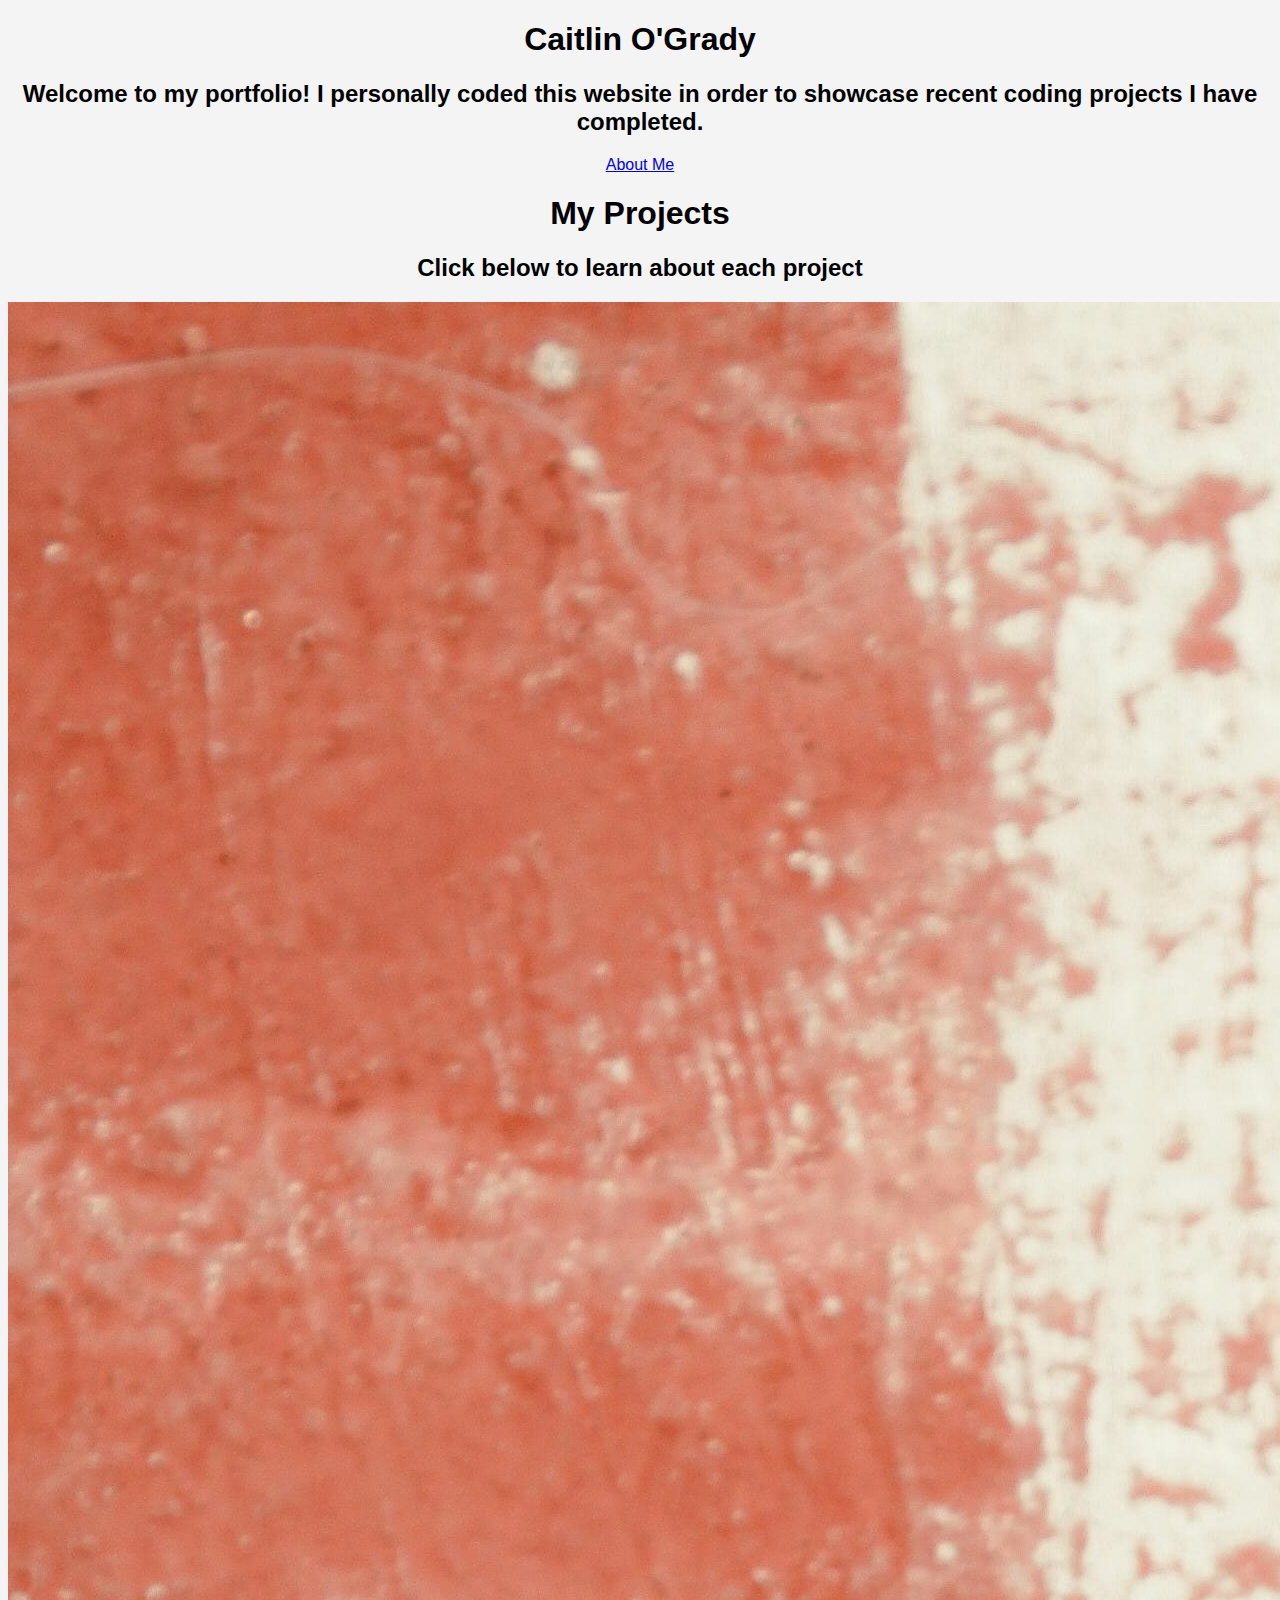
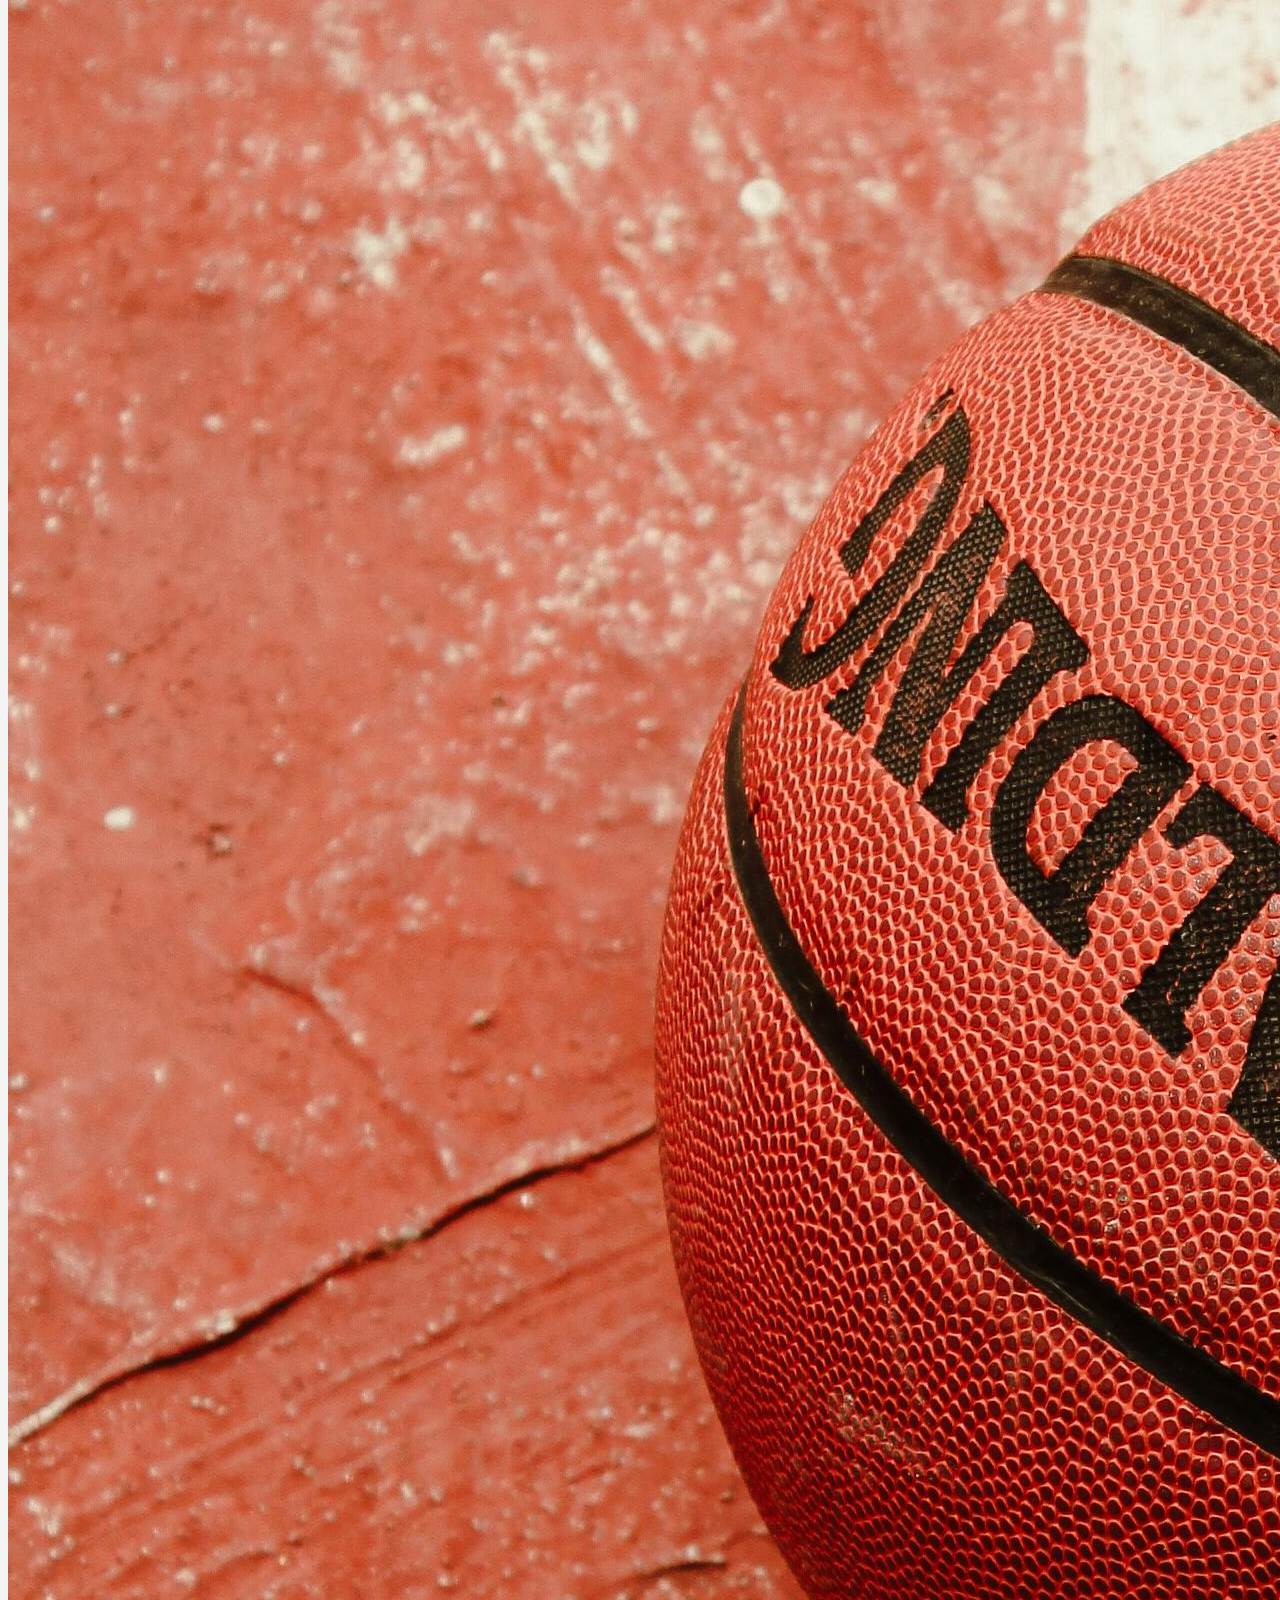
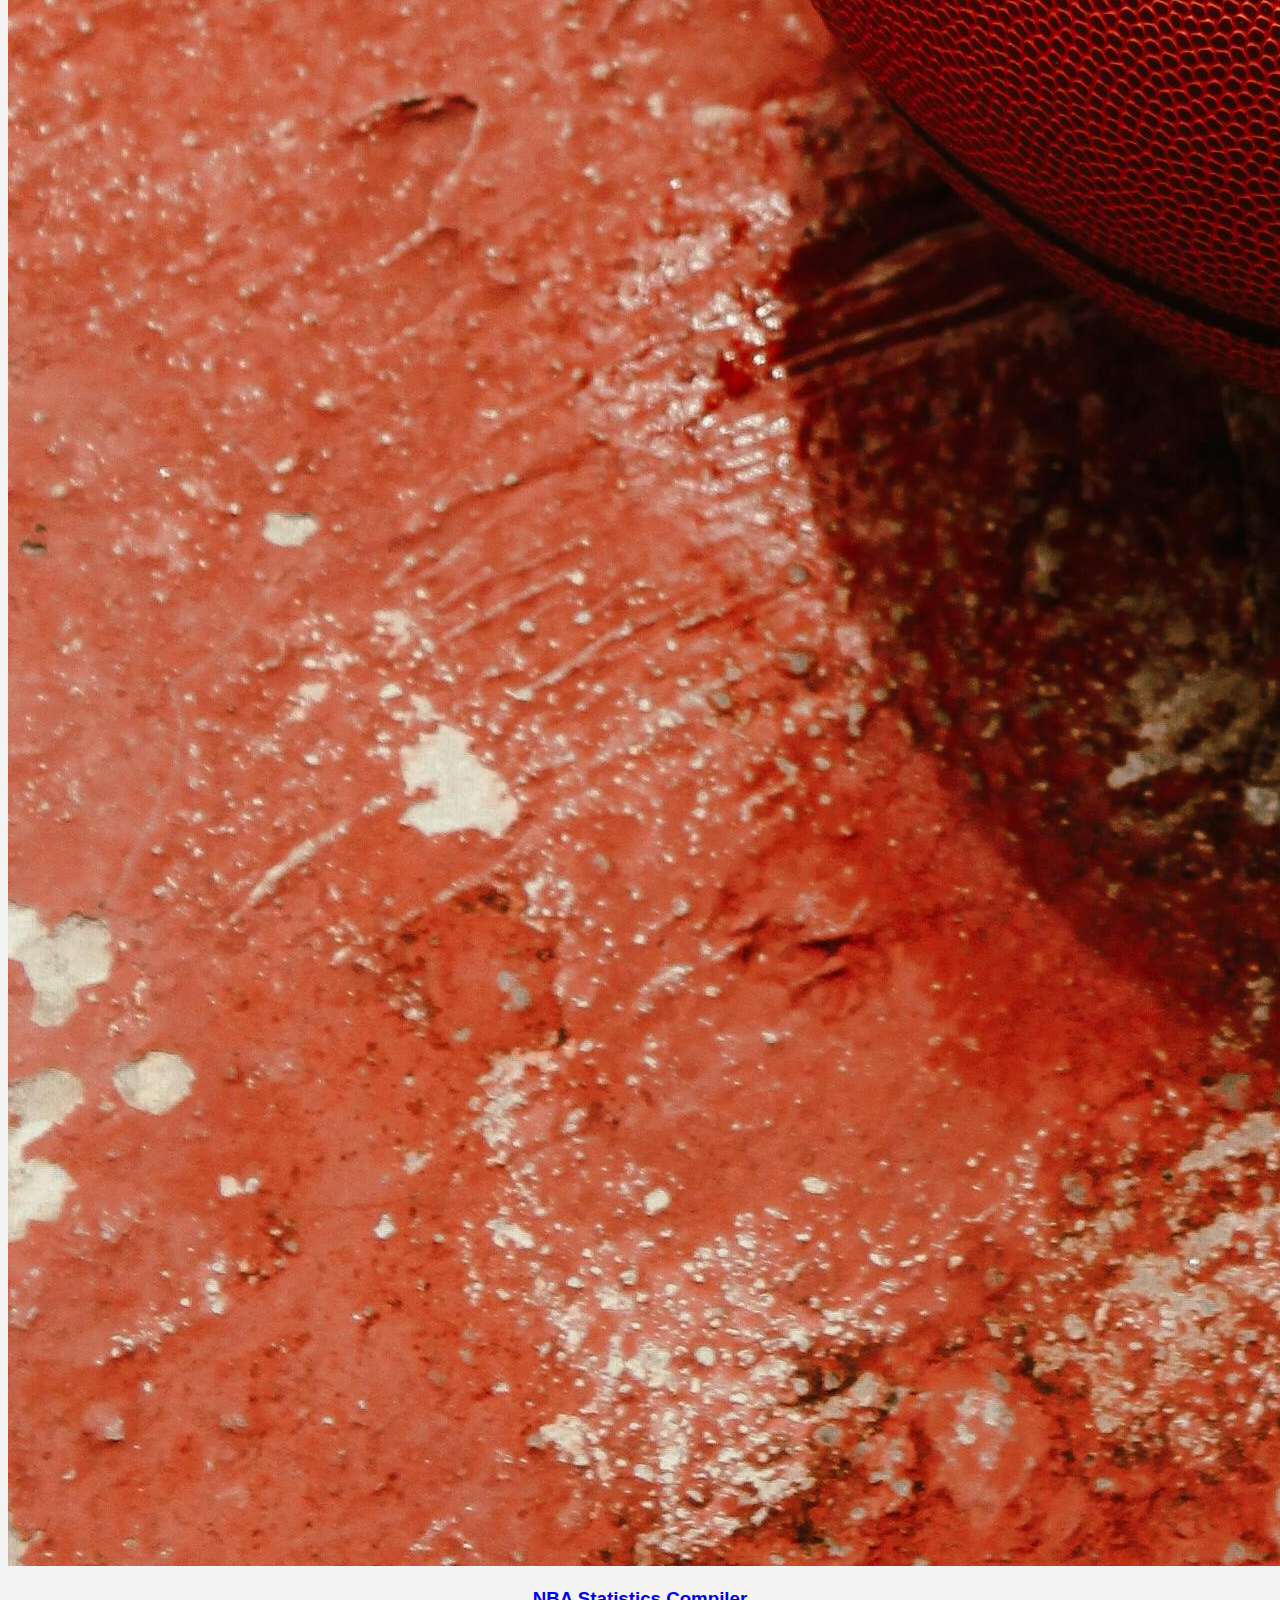
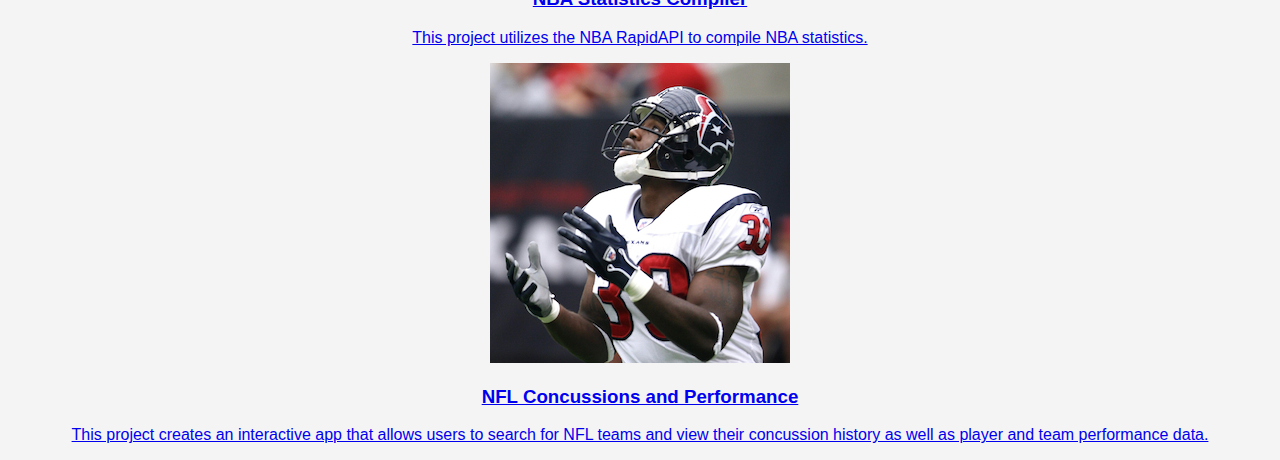
<file: index.html>
<!DOCTYPE html>
<html lang="en">
<head>
    <meta charset="UTF-8">
    <meta name="viewport" content="width=device-width, initial-scale=1.0">
    <title>Portfolio Main Page</title>
    <link rel="stylesheet" href="styles.css"> <!-- Link to external CSS -->
</head>
<body>
    <header>
        <h1>Caitlin O'Grady</h1>
        <h2>Welcome to my portfolio! I personally coded this website in order to showcase recent coding projects I have completed.</h2>
    </header>
    
    <nav>
        <a href="about.html" class="about-link">About Me</a>
    </nav>
    
    <section>
        <h1>My Projects</h1>
        <h2>Click below to learn about each project</h2>
        <div class="link-container">
            <a href="NBA1.html" class="link-box">
                <img src="NBA1.jpg" alt="NBA Image 1">
                <h3>NBA Statistics Compiler</h3>
                <p>This project utilizes the NBA RapidAPI to compile NBA statistics. </p>
            </a>
            <a href="NFL1.html" class="link-box">
                <img src="NFL1.jpg" alt="NFL Image 1">
                <h3>NFL Concussions and Performance</h3>
                <p>This project creates an interactive app that allows users to search for NFL teams and view their concussion history as well as player and team performance data. </p>
            </a>
        </div>
    </section>
</body>
</html>
</file>
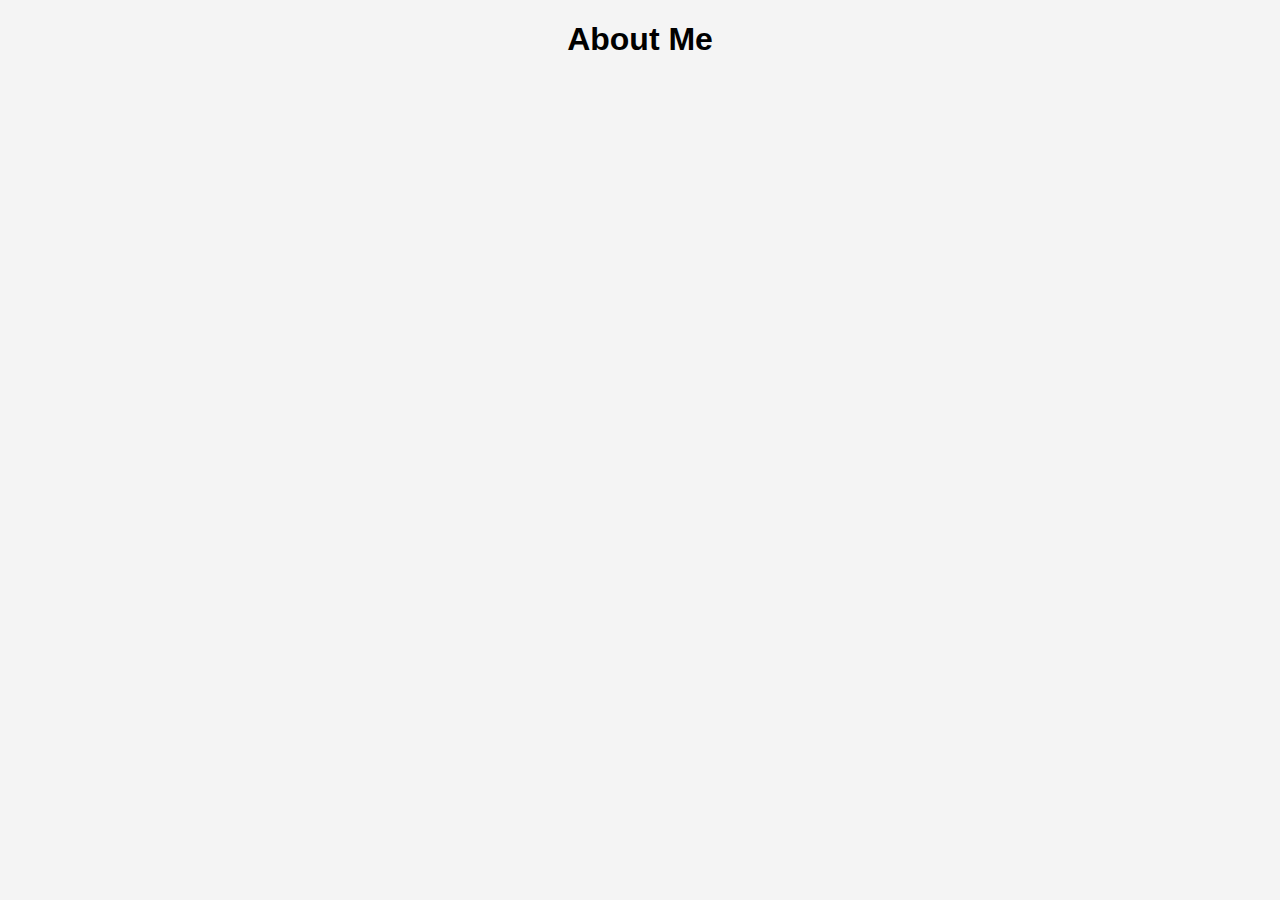
<file: about.html>
<!DOCTYPE html>
<html lang="en">
<head>
    <meta charset="UTF-8">
    <meta name="viewport" content="width=device-width, initial-scale=1.0">
    <title>About Me</title>
    <link rel="stylesheet" href="styles.css"> <!-- Link to external CSS -->
</head>

<body>
	<header>
		<h1>About Me</h1>
	</header>
</body>
</file>
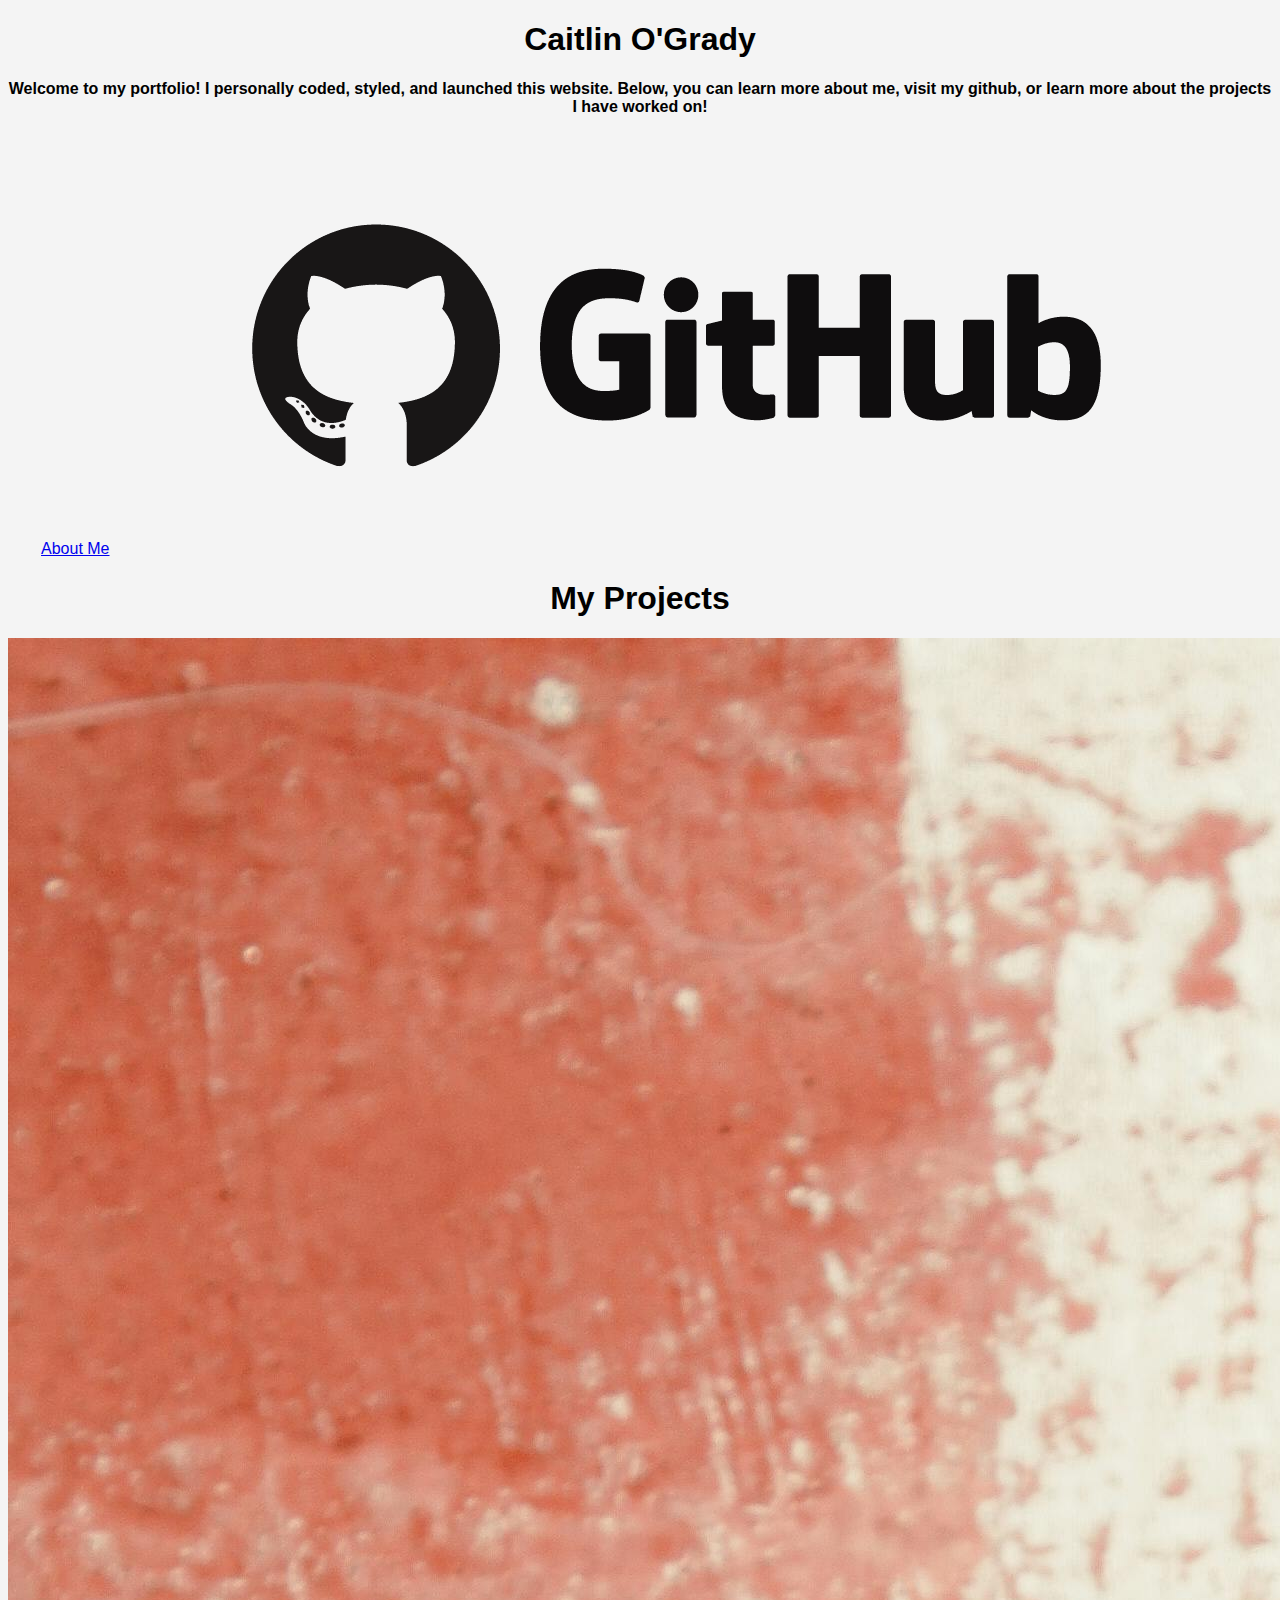
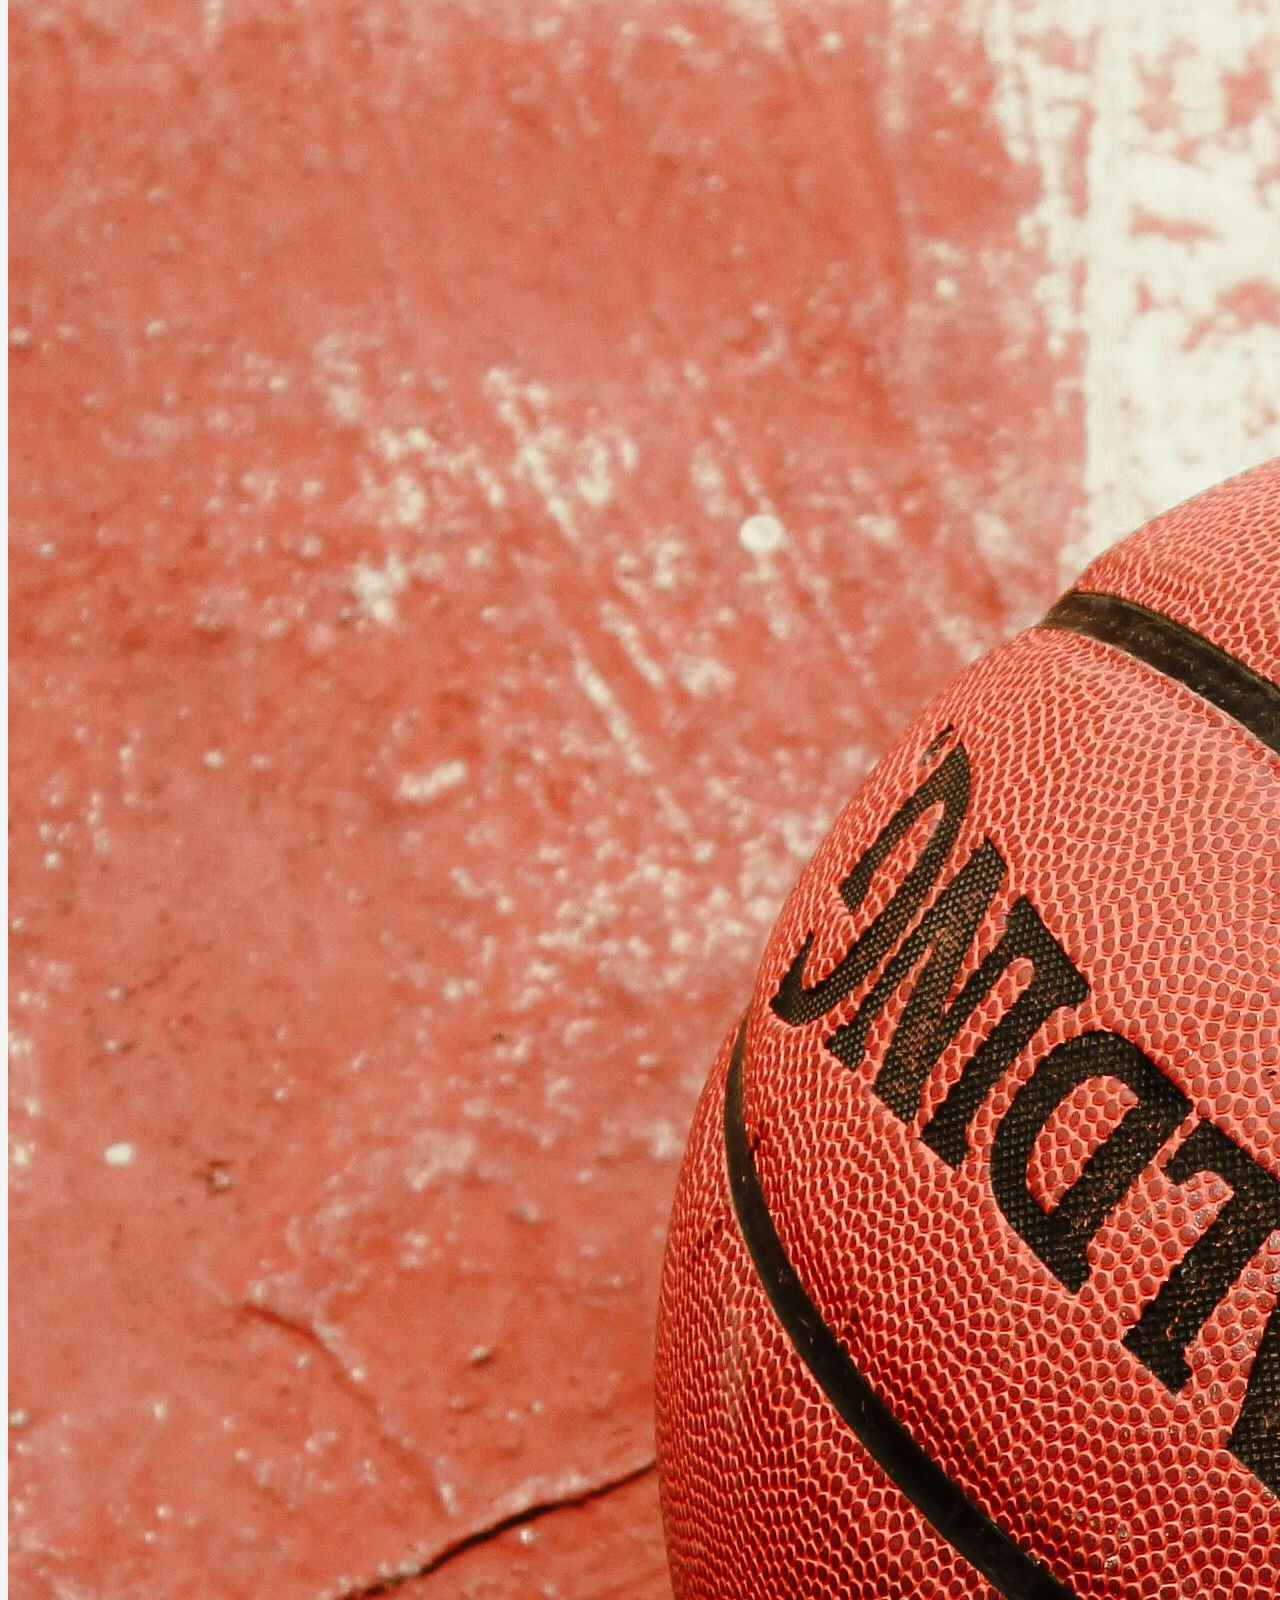
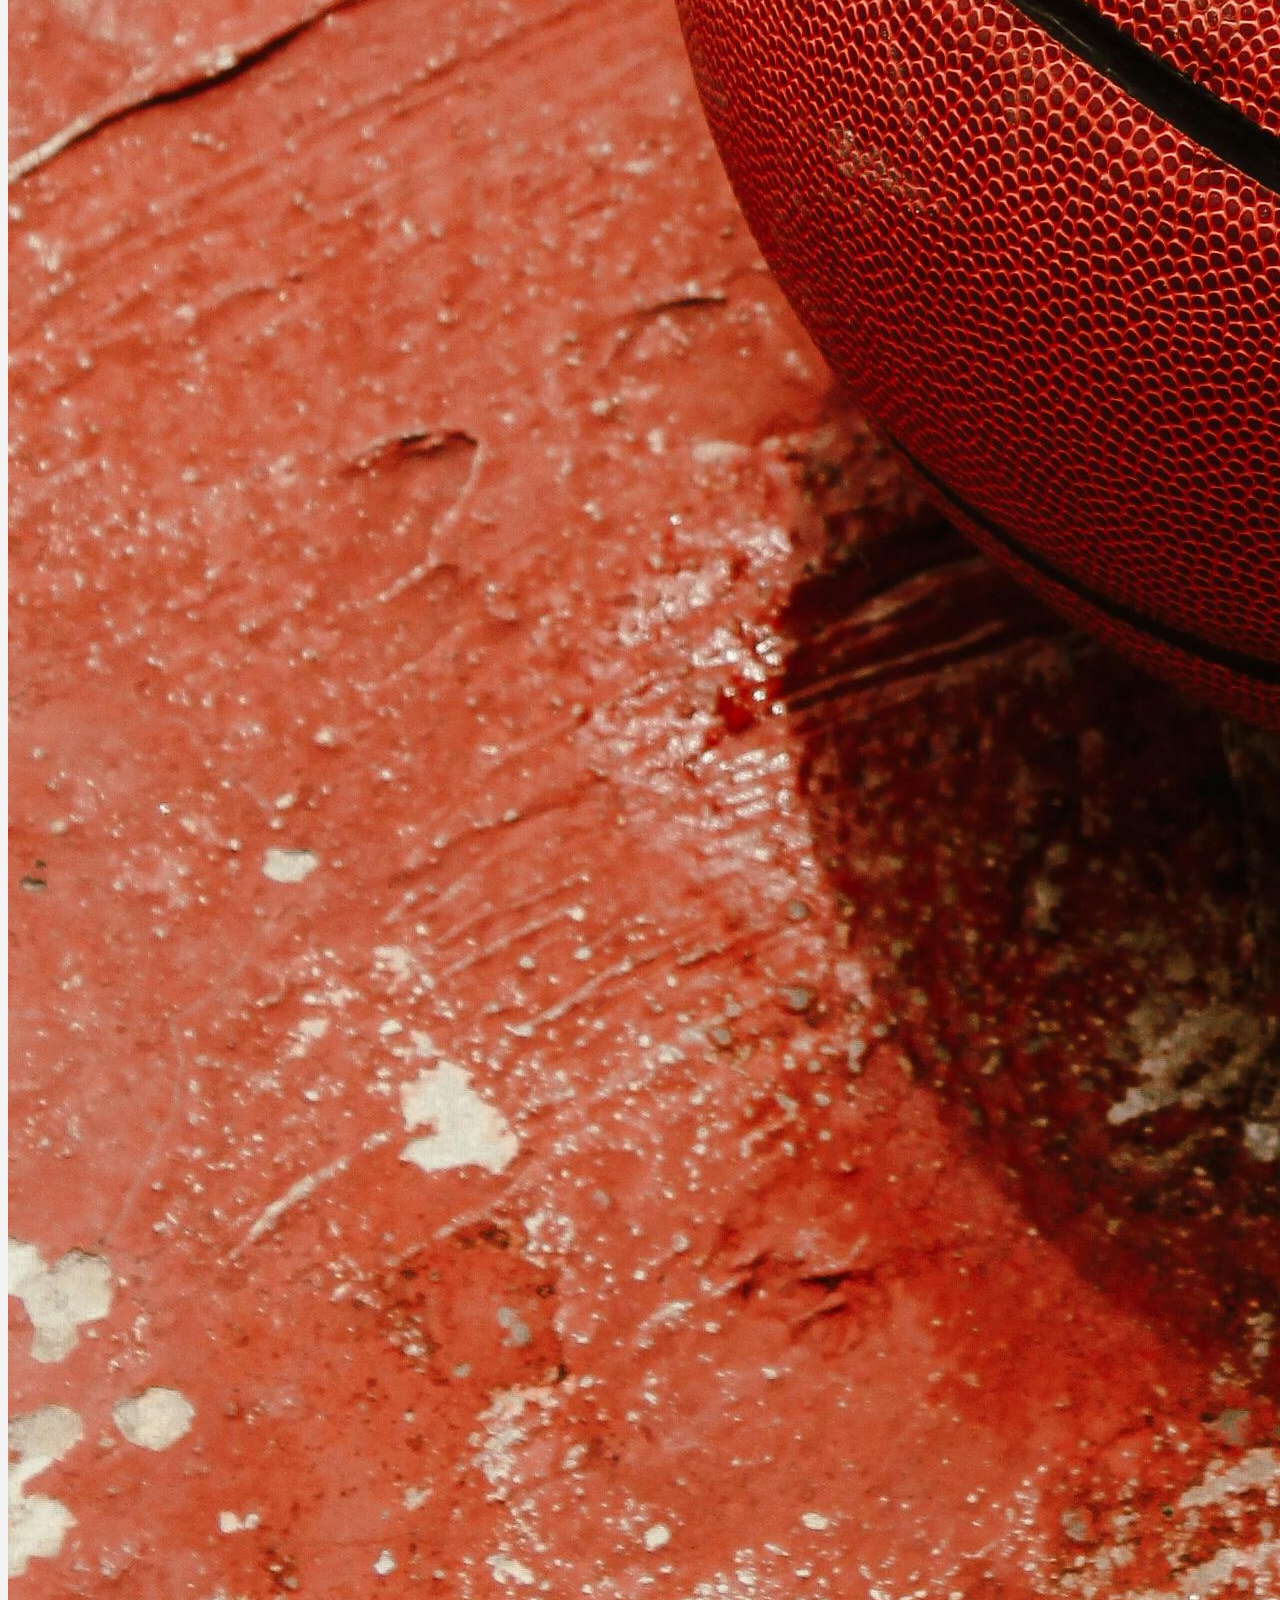
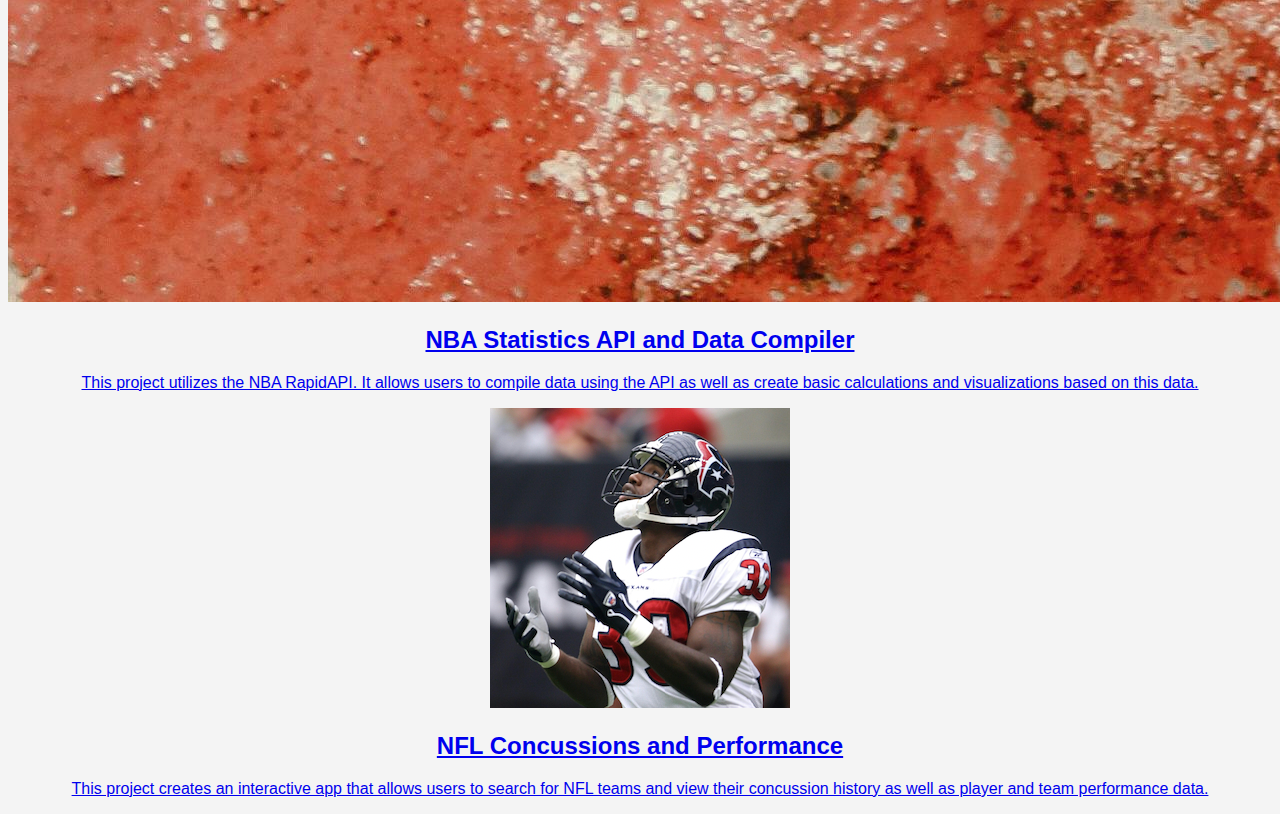
<file: indexold.html>
<!DOCTYPE html>
<html lang="en">
<head>
    <meta charset="UTF-8">
    <meta name="viewport" content="width=device-width, initial-scale=1.0">
    <title>Portfolio Main Page</title>
    <link rel="stylesheet" href="styles.css"> <!-- Link to external CSS -->
    <link rel="preconnect" href="https://fonts.googleapis.com">
    <link rel="preconnect" href="https://fonts.gstatic.com" crossorigin>
    <link href="https://fonts.googleapis.com/css2?family=Ultra&display=swap" rel="stylesheet">
    <link rel="preconnect" href="https://fonts.googleapis.com">
    <link rel="preconnect" href="https://fonts.gstatic.com" crossorigin>
    <link href="https://fonts.googleapis.com/css2?family=Slabo+27px&family=Ultra&display=swap" rel="stylesheet">

</head>
<body>
    <header>
        <h1>Caitlin O'Grady</h1>
        <h4>Welcome to my portfolio! I personally coded, styled, and launched this website. Below, you can learn more about me, visit my github, or learn more about the projects I have worked on!</h4>
        
        <nav class="header-nav">
            <a href="about.html" class="about-link">About Me</a>
            <a href="https://github.com/caitlinogrady" target="_blank">
                <img src="github.jpg" alt="GitHub" class="github-logo">
            </a>
        </nav>
    </header>
 
    
    <section>
        <div class="proj-header">
        <h1>My Projects</h1>
        </div>
        <div class="link-container">
            <a href="NBA1.html" class="link-box">
				<img src="NBA1.jpg" alt="NBA Image 1" class="project-image">
				<h2>NBA Statistics  API and Data Compiler</h2>
				<p>This project utilizes the NBA RapidAPI. It allows users to compile data using the API as well as create basic calculations and visualizations based on this data.</p>
			</a>
			<a href="NFL1.html" class="link-box">
				<img src="NFL1.jpg" alt="NFL Image 1" class="project-image">
				<h2>NFL Concussions and Performance</h2>
				<p>This project creates an interactive app that allows users to search for NFL teams and view their concussion history as well as player and team performance data. </p>
			</a>
        </div>
    </section>

    <footer class="footer"></footer>
</body>
</html>
</file>
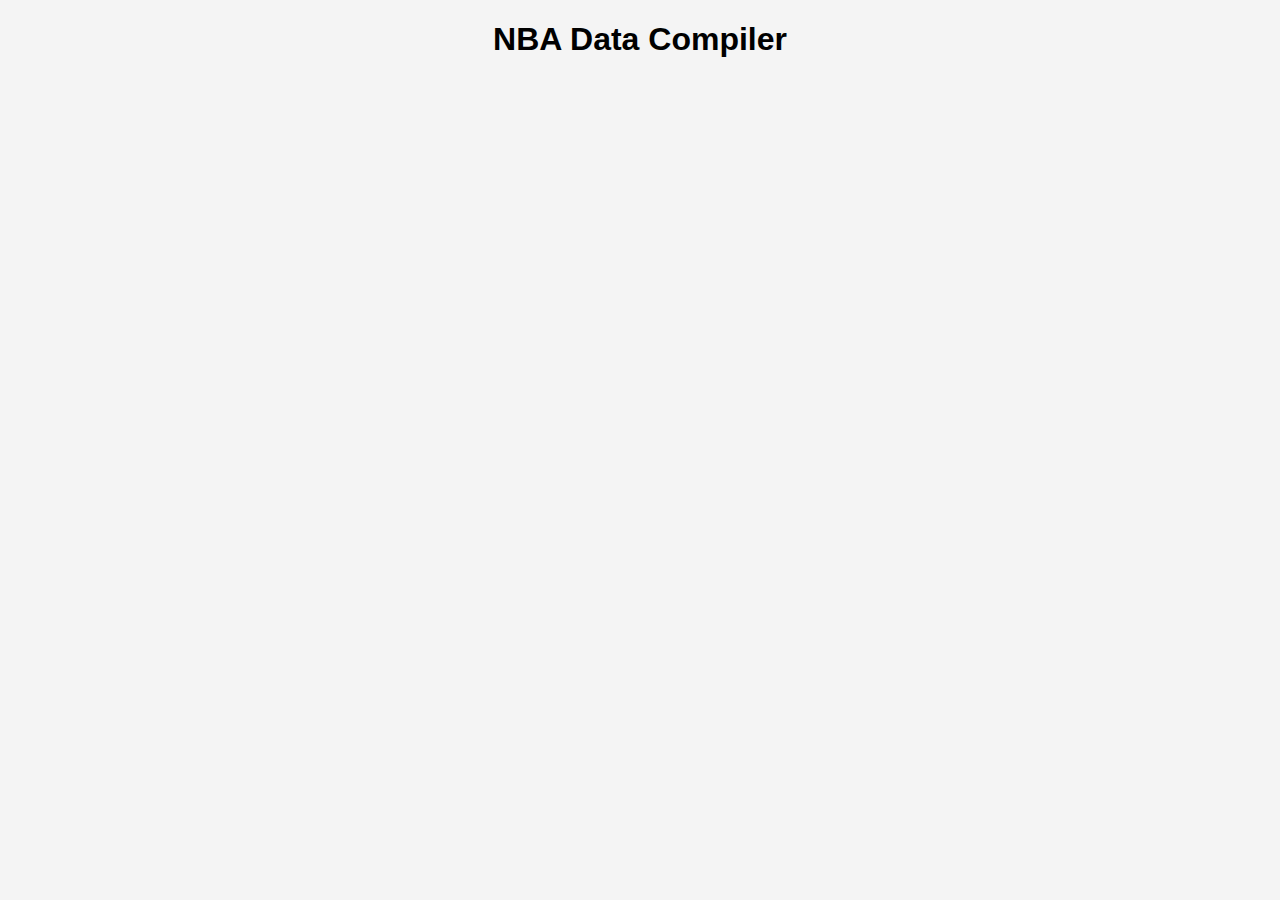
<file: NBA1.html>
<!DOCTYPE html>
<html lang="en">
<head>
    <meta charset="UTF-8">
    <meta name="viewport" content="width=device-width, initial-scale=1.0">
    <title>NBA Data Compiler</title>
    <link rel="stylesheet" href="styles.css"> <!-- Link to external CSS -->
</head>

<body>
	<header>
		<h1>NBA Data Compiler</h1>
	</header>
</body>
</file>
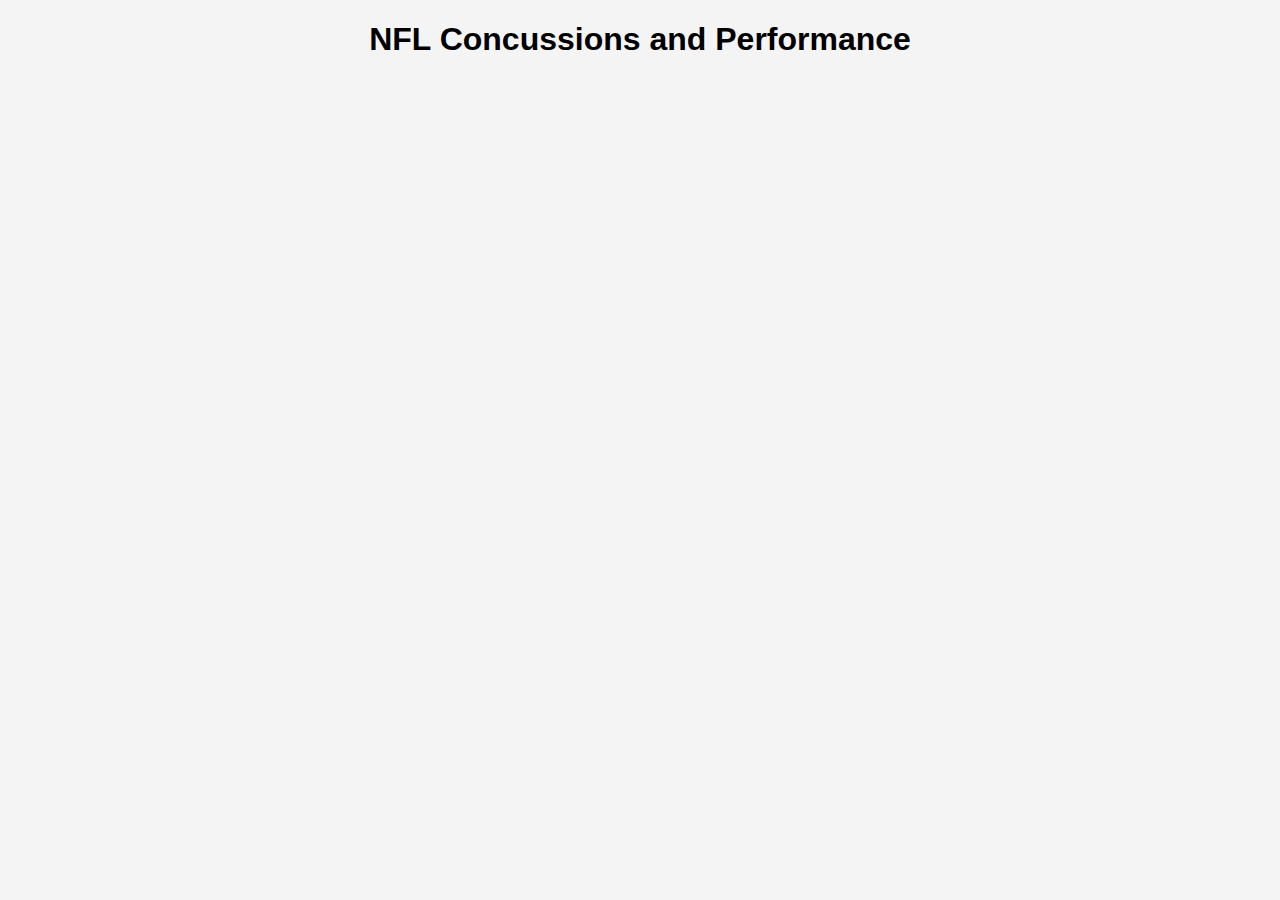
<file: NFL1.html>
<!DOCTYPE html>
<html lang="en">
<head>
    <meta charset="UTF-8">
    <meta name="viewport" content="width=device-width, initial-scale=1.0">
    <title>NFL Concussions and Performance</title>
    <link rel="stylesheet" href="styles.css"> <!-- Link to external CSS -->
</head>

<body>
	<header>
		<h1>NFL Concussions and Performance</h1>
	</header>
</body>
</file>
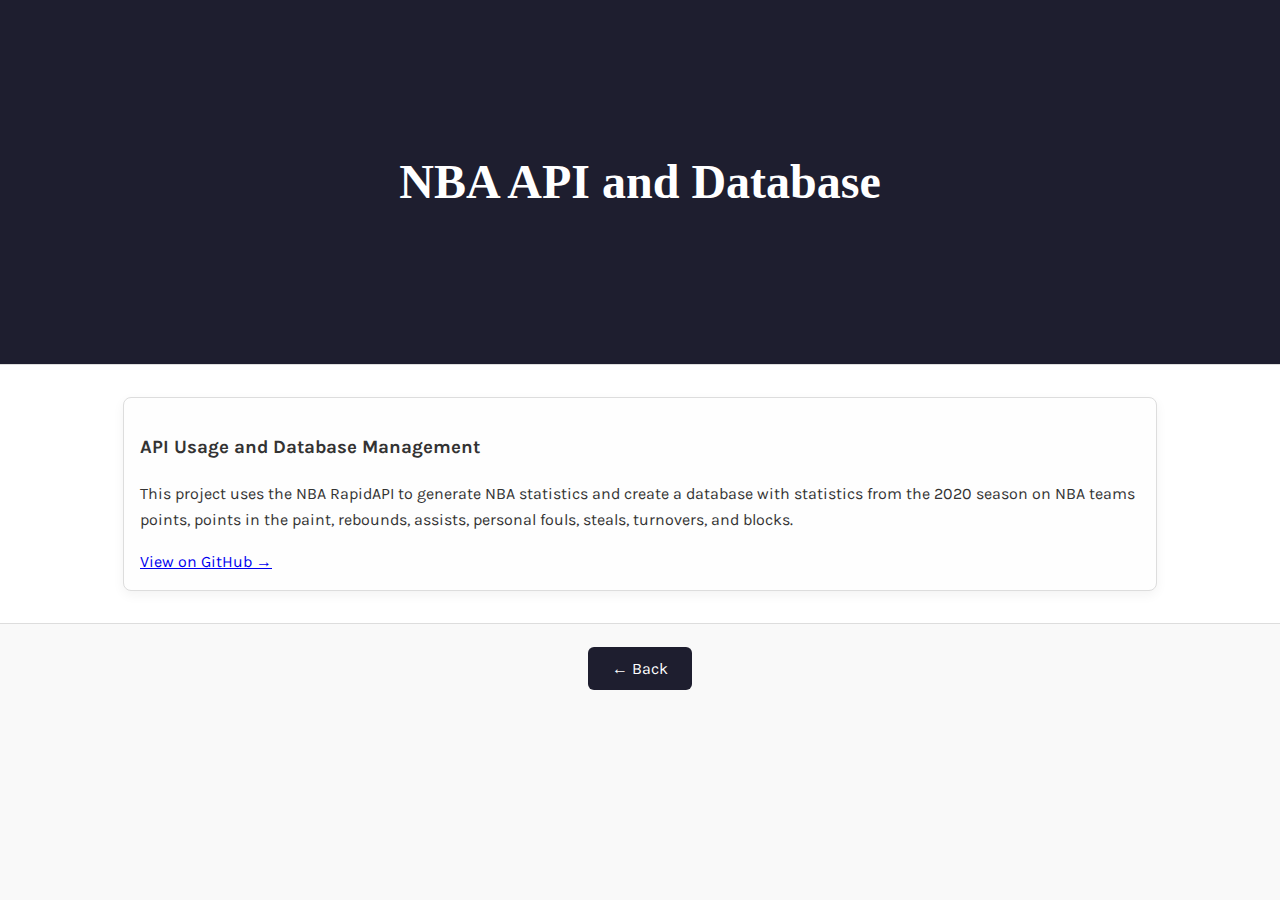
<file: page6.html>
<!DOCTYPE html>
<html lang="en">
<head>
  <meta charset="UTF-8" />
  <meta name="viewport" content="width=device-width, initial-scale=1.0" />
  <title>Football Network Analysis</title>
  <link rel="stylesheet" href="style.css" />
  <link href="https://fonts.googleapis.com/css2?family=Karla&display=swap" rel="stylesheet">
  <style>
    body {
      font-family: 'Karla', sans-serif;
      margin: 0;
      background: #f9f9f9;
      color: #333;
    }

    header {
      background-color: #1e1e2f;
      color: white;
      text-align: center;
      padding: 2rem;
    }

    .github-widget {
      width: 100%;
      background: #ffffff;
      padding: 2rem 1rem;
      box-sizing: border-box;
      border-top: 1px solid #ddd;
      border-bottom: 1px solid #ddd;
    }

    .github-widget .repo-card {
      max-width: 1000px;
      margin: 0 auto;
      padding: 1rem;
      border: 1px solid #ddd;
      border-radius: 8px;
      background: #fefefe;
      box-shadow: 0 4px 12px rgba(0,0,0,0.05);
    }

    .photos {
      display: grid;
      grid-template-columns: repeat(auto-fit, minmax(240px, 1fr));
      gap: 1.5rem;
      max-width: 1000px;
      margin: 2rem auto;
      padding: 0 1rem;
    }
	
	.photo-card {
  		background: white;
  		border-radius: 8px;
  		overflow: hidden;
  		box-shadow: 0 4px 10px rgba(0,0,0,0.05);
  		text-align: center;
  		cursor: pointer;
  		display: flex;
  		flex-direction: column;
  		align-items: center;
  		justify-content: center; /* Vertical centering */
  		padding: 1rem;
  		min-height: 350px; /* Set a consistent height */
	}


    .photo-card:hover img {
      transform: scale(1.03);
    }

    .photo-card img {
  		width: auto;
 	 	max-width: 100%;
  		max-height: 200px;
  		display: block;
  		margin-bottom: 1rem;
	}

	.photo-card p {
  		margin: 0;
  		padding: 0;
	}

    .viewer {
      display: none;
      position: fixed;
      top: 0; left: 0;
      width: 100%; height: 100%;
      background: rgba(0,0,0,0.9);
      justify-content: center;
      align-items: center;
      z-index: 1000;
      flex-direction: column;
    }

    .viewer img {
      max-width: 90%;
      max-height: 80%;
      margin-bottom: 1rem;
    }

    .viewer-controls {
      display: flex;
      gap: 1rem;
    }

    .viewer button {
      background: #fff;
      border: none;
      padding: 0.5rem 1rem;
      font-size: 1rem;
      border-radius: 4px;
      cursor: pointer;
    }

    .go-back {
      text-align: center;
      margin: 2rem 0;
    }

    .go-back a {
      text-decoration: none;
      background: #1e1e2f;
      color: white;
      padding: 0.75rem 1.5rem;
      border-radius: 6px;
      transition: background 0.2s;
    }

    .go-back a:hover {
      background: #3c3c60;
    }
  </style>
</head>
<body>

  <header>
    <h1>NBA API and Database</h1>
  </header>

  <section class="github-widget">
    <div class="repo-card">
      <h3>API Usage and Database Management</h3>
      <p>
        This project uses the NBA RapidAPI to generate NBA statistics and create a database with statistics from the 2020 season on NBA teams points, points in the paint, rebounds, assists, personal fouls, steals, turnovers, and blocks. 
      </p>
      <a href="https://github.com/caitlinogrady/NBA-Project" target="_blank">
        View on GitHub →
      </a>
    </div>
  </section>

  <div class="go-back">
    <a href="index.html">← Back</a>
  </div>
</body>
</html>
</file>
<file: styles.css>
body {
    font-family: Arial, sans-serif;
    text-align: center;
    background-color: #f4f4f4;
}
</file>
<file: style.css>
body {
	margin: 0;
	padding: 0;
	font-family: 'Epilogue';
	background-color: whitesmoke;
	color: #333;
	line-height: 1.6;
  }
  
  header {
	background-color: whitesmoke;
	height: 300px;
	display: flex;
	align-items: center;
	justify-content: center;
	text-align: center;
	position: relative;
	color: black;
  }
  
  header .overlay {
	background: rgba(135, 206, 250,0.3);
	padding: 2rem;
	width: 100%;
	box-shadow: #1e1e2f;
  }
  
  header h1 {
	font-family: 'Gloock';
	font-size: 3rem;
	margin: 0;
  }
  
  header p {
	margin-top: 0.5rem;
	font-size: 1.2rem;
	color: grey;
  }
  

  .bio {
	max-width: 900px;
	margin: 2rem auto;
	display: flex;
	align-items: flex-start;
	gap: 2rem;
	padding: 0 1rem;
  }
  
  .bio-image {
	width: 150px;
	height: 150px;
	border-radius: 50%;
	object-fit: cover;
	box-shadow: 0 4px 10px rgba(0, 0, 0, 0.3);
  }
  
  .bio-text h2 {
	font-family: 'Epilogue';
	font-size: 1.8rem;
	margin-top: 0;
  }
  
  .bio-text a {
	color: #0077cc;
	text-decoration: none;
	font-weight: 600;
  }
  
  .bio-text a:hover {
	text-decoration: underline;
  }
  

  .links {
	display: grid;
	grid-template-columns: repeat(auto-fit, minmax(200px, 1fr));
	gap: 1.5rem;
	max-width: 800px;
	margin: 2rem auto;
	padding: 0 1rem;
  }
  
  .link-card {
	background-color: rgba(135, 206, 250,0.3);
	border-radius: 12px;
	padding: 1.5rem;
	text-align: center;
	text-decoration: none;
	color: #1e1e2f;
	font-weight: 600;
	box-shadow: 0 4px 12px rgba(0, 0, 0, 0.05);
	transition: transform 0.2s, box-shadow 0.2s;
  }
  
  .link-card:hover {
	transform: translateY(-4px);
	box-shadow: 0 6px 18px rgba(0, 0, 0, 0.5);
  }
</file>
